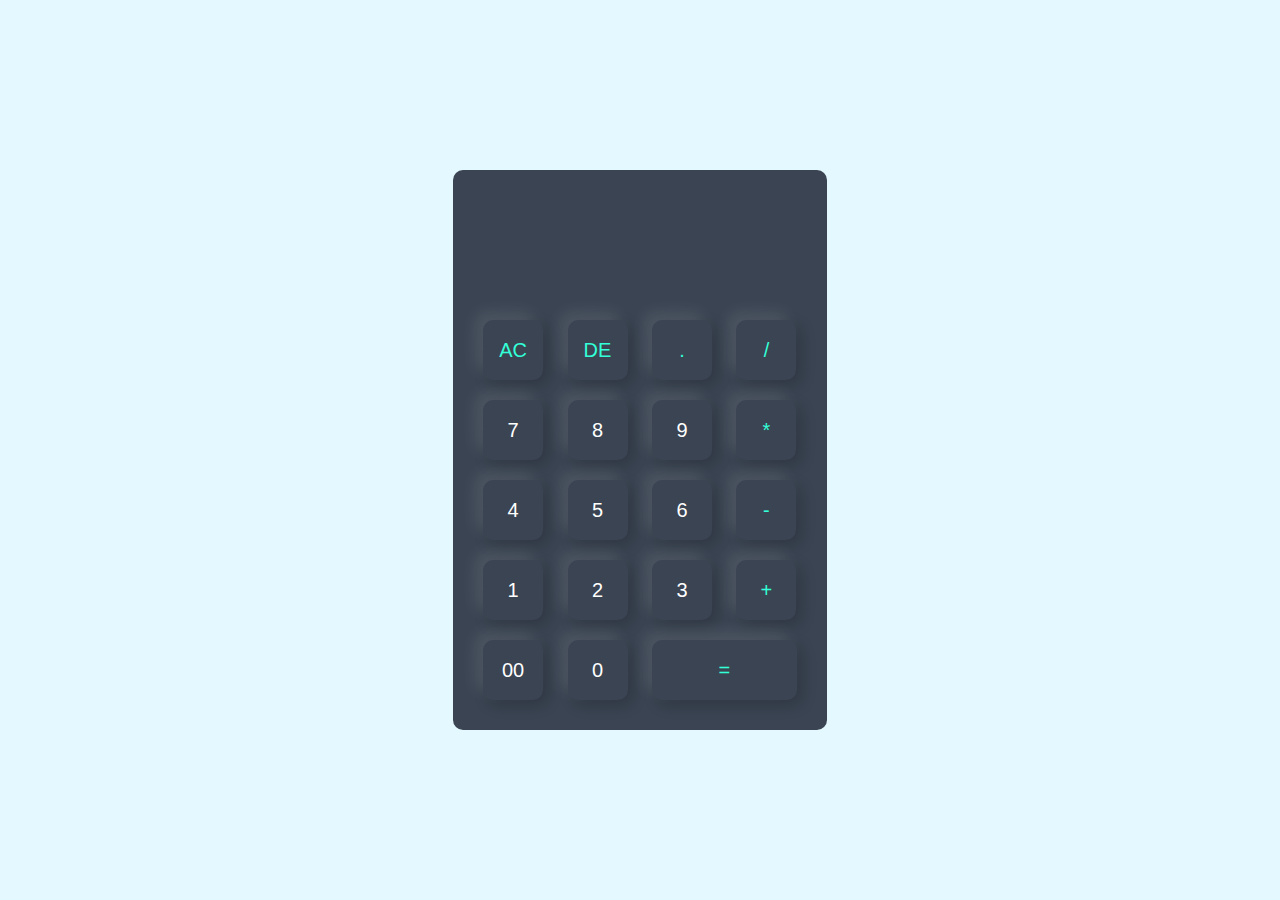
<file: level 1/calculater/index.html>
<!DOCTYPE html>
<html lang="en">
    <head>
        <title>Calender using JavaScript</title>
        <meta charset="UTF-8">
        <meta name="viewport" content="width=device-width,initial-scale=1">
        <link rel="stylesheet" href="style.css">
    </head>
    <body>
        <div class="container">
            <div class="calculator">
                <form>
                    <div class="display">
                        <input type="text" name="display">
                    </div>
                    <div>
                        <input type="button" value="AC" onclick="display.value =''" class="operator">
                        <input type="button" value="DE" onclick="display.value =display.value.toString().slice(0,-1)" class="operator">
                        <input type="button" value="." onclick="display.value +='.'" class="operator">
                        <input type="button" value="/" onclick="display.value +='/'" class="operator">
                    </div>
                    <div>
                        <input type="button" value="7" onclick="display.value +='7'">
                        <input type="button" value="8" onclick="display.value +='8'">
                        <input type="button" value="9" onclick="display.value +='9'">
                        <input type="button" value="*" onclick="display.value +='*'" class="operator">
                    </div>
                    <div>
                        <input type="button" value="4" onclick="display.value +='4'">
                        <input type="button" value="5" onclick="display.value +='5'">
                        <input type="button" value="6" onclick="display.value +='6'">
                        <input type="button" value="-" onclick="display.value +='-'" class="operator">
                    </div>
                    <div>
                        <input type="button" value="1" onclick="display.value +='1'">
                        <input type="button" value="2" onclick="display.value +='2'">
                        <input type="button" value="3" onclick="display.value +='3'">
                        <input type="button" value="+" onclick="display.value +='+'" class="operator">
                    </div>
                    <div>
                        <input type="button" value="00" onclick="display.value +='00'">
                        <input type="button" value="0" onclick="display.value +='0'">
                        <input type="button" value="=" onclick="display.value=eval(display.value)" class="equal operator">
                    </div>
                </form>
            </div>
        </div>

    </body>
</html>
</file>
<file: level 1/calculater/style.css>
*{
    margin:0;
    padding: 0;
    font-family: 'poppins',sans-serif;
    box-sizing: border-box;
}
.container{
    width:100%;
    height: 100vh;
    background: #e3f9ff;
    display:flex;
    align-items: center;
    justify-content: center;
}
.calculator{
    background: #3a4452;
    padding: 20px;
    border-radius: 10px;
}
.calculator form input{
    border:0;
    outline: 0;
    width:60px;
    height:60px;
    border-radius: 10px;
    box-shadow: -8px -8px 15px rgba(255,255,255,0.1),5px 5px 15px rgba(0,0,0,0.2);
    background: transparent;
    font-size: 20px;
    color:#fff;
    cursor: pointer;
    margin:10px;
}
form .display{
    display: flex;
    justify-content: flex-end;
    margin: 20px 0;
}
form .display input{
    text-align: right;
    flex:1;             /*full width*/
    font-size:45px;
    box-shadow:none;
}
form input.equal{
    width:145px;
}
form input.operator{
    color:#33ffd8;
}
</file>
